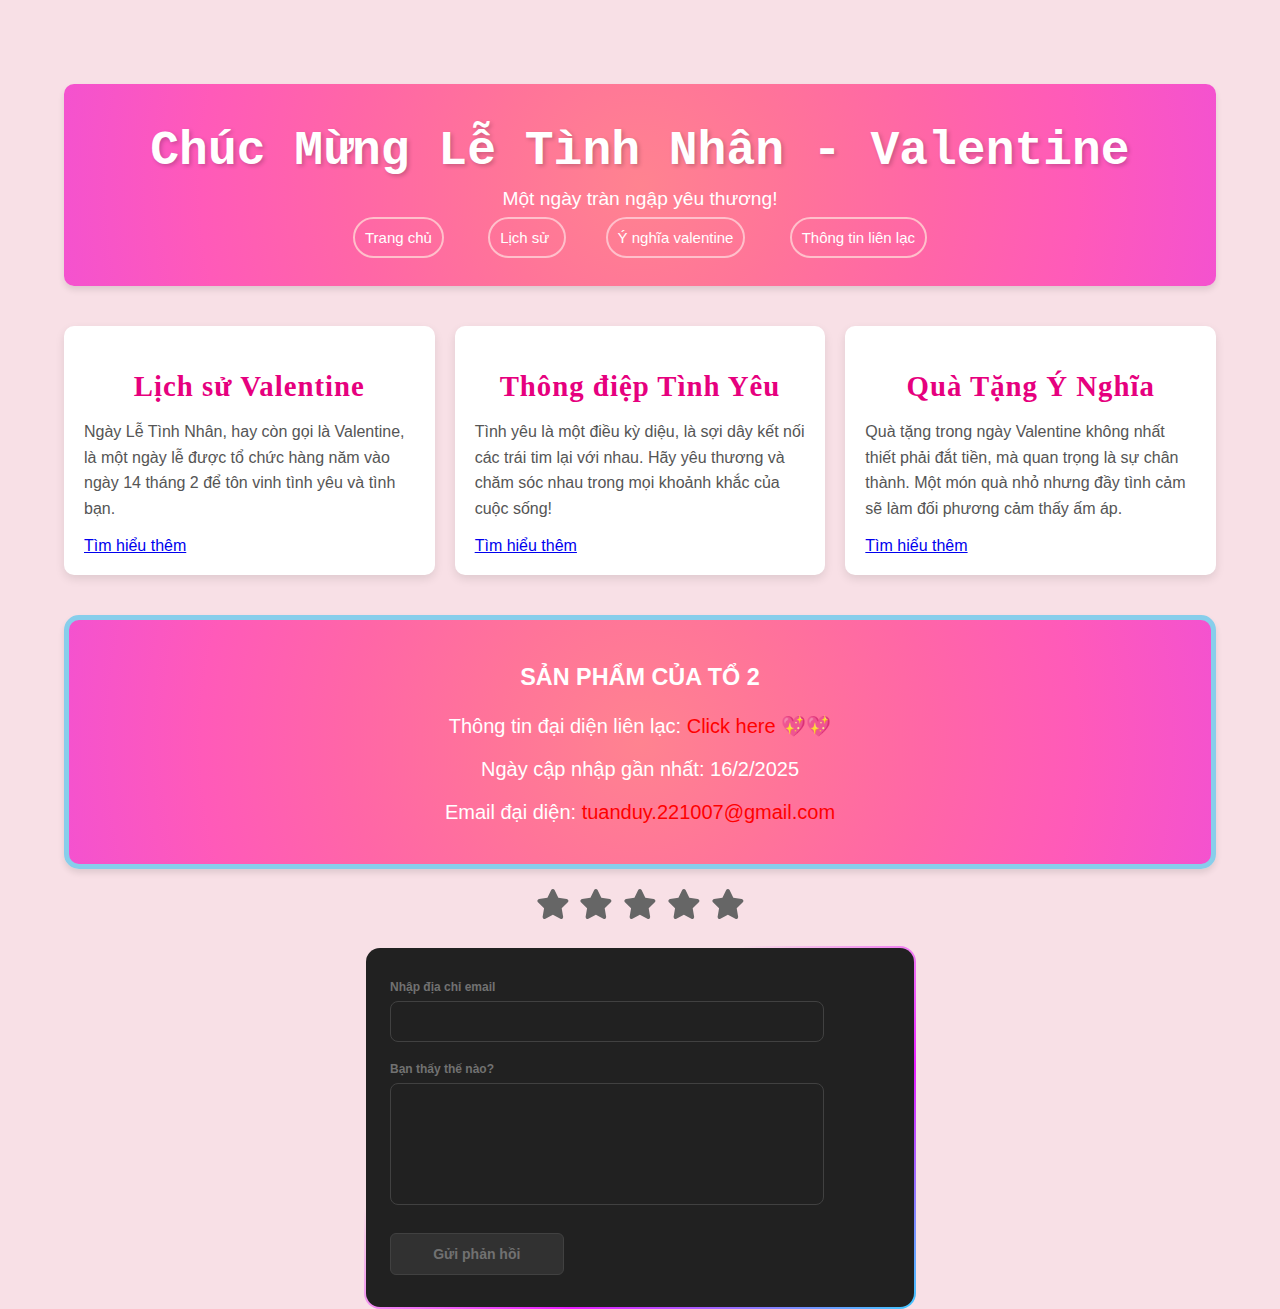
<file: index.html>
<!DOCTYPE html>
<html lang="vi">
<head>
    <meta charset="UTF-8">
    <meta name="viewport" content="width=device-width, initial-scale=1.0">
    <title>Báo Tường Valentine</title>
    <link rel="stylesheet" href="style.css">
</head>
<body>
<div class="spotify">
        <iframe src="https://open.spotify.com/embed/track/3FfUr0xIsriH6Cwcy5un13" width="300" height="80" frameborder="0" allowtransparency="true" allow="encrypted-media"></iframe>
    
</div>
    <div class="container">
        <header>
            <h1 class="header-title">Chúc Mừng Lễ Tình Nhân - Valentine</h1>
            <p class="header-subtitle">Một ngày tràn ngập yêu thương!</p>
            <div class="dieuhuong"> 
                <a href="">Trang chủ</a>
                <a href="./lichsu.html">Lịch sử  </a>
                <a href="./ynghia.html">Ý nghĩa valentine</a>
                <a href="./thongtinlienlac.html">Thông tin liên lạc</a>

            </div>
        </header>
        <section class="content">
            <div class="card">
                <h2>Lịch sử Valentine</h2>
                <p>Ngày Lễ Tình Nhân, hay còn gọi là Valentine, là một ngày lễ được tổ chức hàng năm vào ngày 14 tháng 2 để tôn vinh tình yêu và tình bạn.</p>
                <div class="card1"><a href="./lichsu.html">Tìm hiểu thêm</a></div>
            </div>

            <div class="card">
                <h2>Thông điệp Tình Yêu</h2>
                <p>Tình yêu là một điều kỳ diệu, là sợi dây kết nối các trái tim lại với nhau. Hãy yêu thương và chăm sóc nhau trong mọi khoảnh khắc của cuộc sống!</p>
                <div class="card1"><a href="./thongdiep.html">Tìm hiểu thêm</a></div>
            </div>

            <div class="card">
                <h2>Quà Tặng Ý Nghĩa</h2>
                <p>Quà tặng trong ngày Valentine không nhất thiết phải đắt tiền, mà quan trọng là sự chân thành. Một món quà nhỏ nhưng đầy tình cảm sẽ làm đối phương cảm thấy ấm áp.</p>
                <div class="card1"><a href="./quatang.html">Tìm hiểu thêm</a></div>
            </div>
        </section>
        <footer>
           <div class="cuoi">
                <h3>SẢN PHẨM CỦA TỔ 2</h3>
                <div class="Email">
                <p>Thông tin đại diện liên lạc: <a href="tel:0899455126">Click here 💖💖</a></p>
                </div>
                <p>Ngày cập nhập gần nhất: 16/2/2025</p>
                <p>Email đại diện: <a href="mailto:tuanduy.221007@gmail.com">tuanduy.221007@gmail.com</a></p>

           </div>
        </footer>
    </div>

<div class="radio">
    <input value="1" name="rating" type="radio" id="rating-1" />
    <label title="1 stars" for="rating-1">
      <svg xmlns="http://www.w3.org/2000/svg" height="1em" viewBox="0 0 576 512">
        <path
          d="M316.9 18C311.6 7 300.4 0 288.1 0s-23.4 7-28.8 18L195 150.3 51.4 171.5c-12 1.8-22 10.2-25.7 21.7s-.7 24.2 7.9 32.7L137.8 329 113.2 474.7c-2 12 3 24.2 12.9 31.3s23 8 33.8 2.3l128.3-68.5 128.3 68.5c10.8 5.7 23.9 4.9 33.8-2.3s14.9-19.3 12.9-31.3L438.5 329 542.7 225.9c8.6-8.5 11.7-21.2 7.9-32.7s-13.7-19.9-25.7-21.7L381.2 150.3 316.9 18z"
        ></path>
      </svg>
    </label>
  
    <input value="2" name="rating" type="radio" id="rating-2" />
    <label title="2 stars" for="rating-2">
      <svg xmlns="http://www.w3.org/2000/svg" height="1em" viewBox="0 0 576 512">
        <path
          d="M316.9 18C311.6 7 300.4 0 288.1 0s-23.4 7-28.8 18L195 150.3 51.4 171.5c-12 1.8-22 10.2-25.7 21.7s-.7 24.2 7.9 32.7L137.8 329 113.2 474.7c-2 12 3 24.2 12.9 31.3s23 8 33.8 2.3l128.3-68.5 128.3 68.5c10.8 5.7 23.9 4.9 33.8-2.3s14.9-19.3 12.9-31.3L438.5 329 542.7 225.9c8.6-8.5 11.7-21.2 7.9-32.7s-13.7-19.9-25.7-21.7L381.2 150.3 316.9 18z"
        ></path>
      </svg>
    </label>
  
    <input value="3" name="rating" type="radio" id="rating-3" />
    <label title="3 stars" for="rating-3">
      <svg xmlns="http://www.w3.org/2000/svg" height="1em" viewBox="0 0 576 512">
        <path
          d="M316.9 18C311.6 7 300.4 0 288.1 0s-23.4 7-28.8 18L195 150.3 51.4 171.5c-12 1.8-22 10.2-25.7 21.7s-.7 24.2 7.9 32.7L137.8 329 113.2 474.7c-2 12 3 24.2 12.9 31.3s23 8 33.8 2.3l128.3-68.5 128.3 68.5c10.8 5.7 23.9 4.9 33.8-2.3s14.9-19.3 12.9-31.3L438.5 329 542.7 225.9c8.6-8.5 11.7-21.2 7.9-32.7s-13.7-19.9-25.7-21.7L381.2 150.3 316.9 18z"
        ></path>
      </svg>
    </label>
  
    <input value="4" name="rating" type="radio" id="rating-4" />
    <label title="4 stars" for="rating-4">
      <svg xmlns="http://www.w3.org/2000/svg" height="1em" viewBox="0 0 576 512">
        <path
          d="M316.9 18C311.6 7 300.4 0 288.1 0s-23.4 7-28.8 18L195 150.3 51.4 171.5c-12 1.8-22 10.2-25.7 21.7s-.7 24.2 7.9 32.7L137.8 329 113.2 474.7c-2 12 3 24.2 12.9 31.3s23 8 33.8 2.3l128.3-68.5 128.3 68.5c10.8 5.7 23.9 4.9 33.8-2.3s14.9-19.3 12.9-31.3L438.5 329 542.7 225.9c8.6-8.5 11.7-21.2 7.9-32.7s-13.7-19.9-25.7-21.7L381.2 150.3 316.9 18z"
        ></path>
      </svg>
    </label>
  
    <input value="5" name="rating" type="radio" id="rating-5" />
    <label title="5 star" for="rating-5">
      <svg xmlns="http://www.w3.org/2000/svg" height="1em" viewBox="0 0 576 512">
        <path
          d="M316.9 18C311.6 7 300.4 0 288.1 0s-23.4 7-28.8 18L195 150.3 51.4 171.5c-12 1.8-22 10.2-25.7 21.7s-.7 24.2 7.9 32.7L137.8 329 113.2 474.7c-2 12 3 24.2 12.9 31.3s23 8 33.8 2.3l128.3-68.5 128.3 68.5c10.8 5.7 23.9 4.9 33.8-2.3s14.9-19.3 12.9-31.3L438.5 329 542.7 225.9c8.6-8.5 11.7-21.2 7.9-32.7s-13.7-19.9-25.7-21.7L381.2 150.3 316.9 18z"
        ></path>
      </svg>
    </label>
  </div>
 
<div class="form-container">
    <form class="form">
      <div class="form-group">
        <label for="email"> Nhập địa chỉ email</label>
        <input type="text" id="email" name="email" required="">
      </div>
      <div class="form-group">
        <label for="textarea">Bạn thấy thế nào?</label>
        <textarea name="textarea" id="textarea" rows="10" cols="50" required="">          </textarea>
      </div>
      <button class="form-submit-btn" type="submit">Gửi phản hồi</button>
    </form>
  </div>

</body>
</html>
</file>
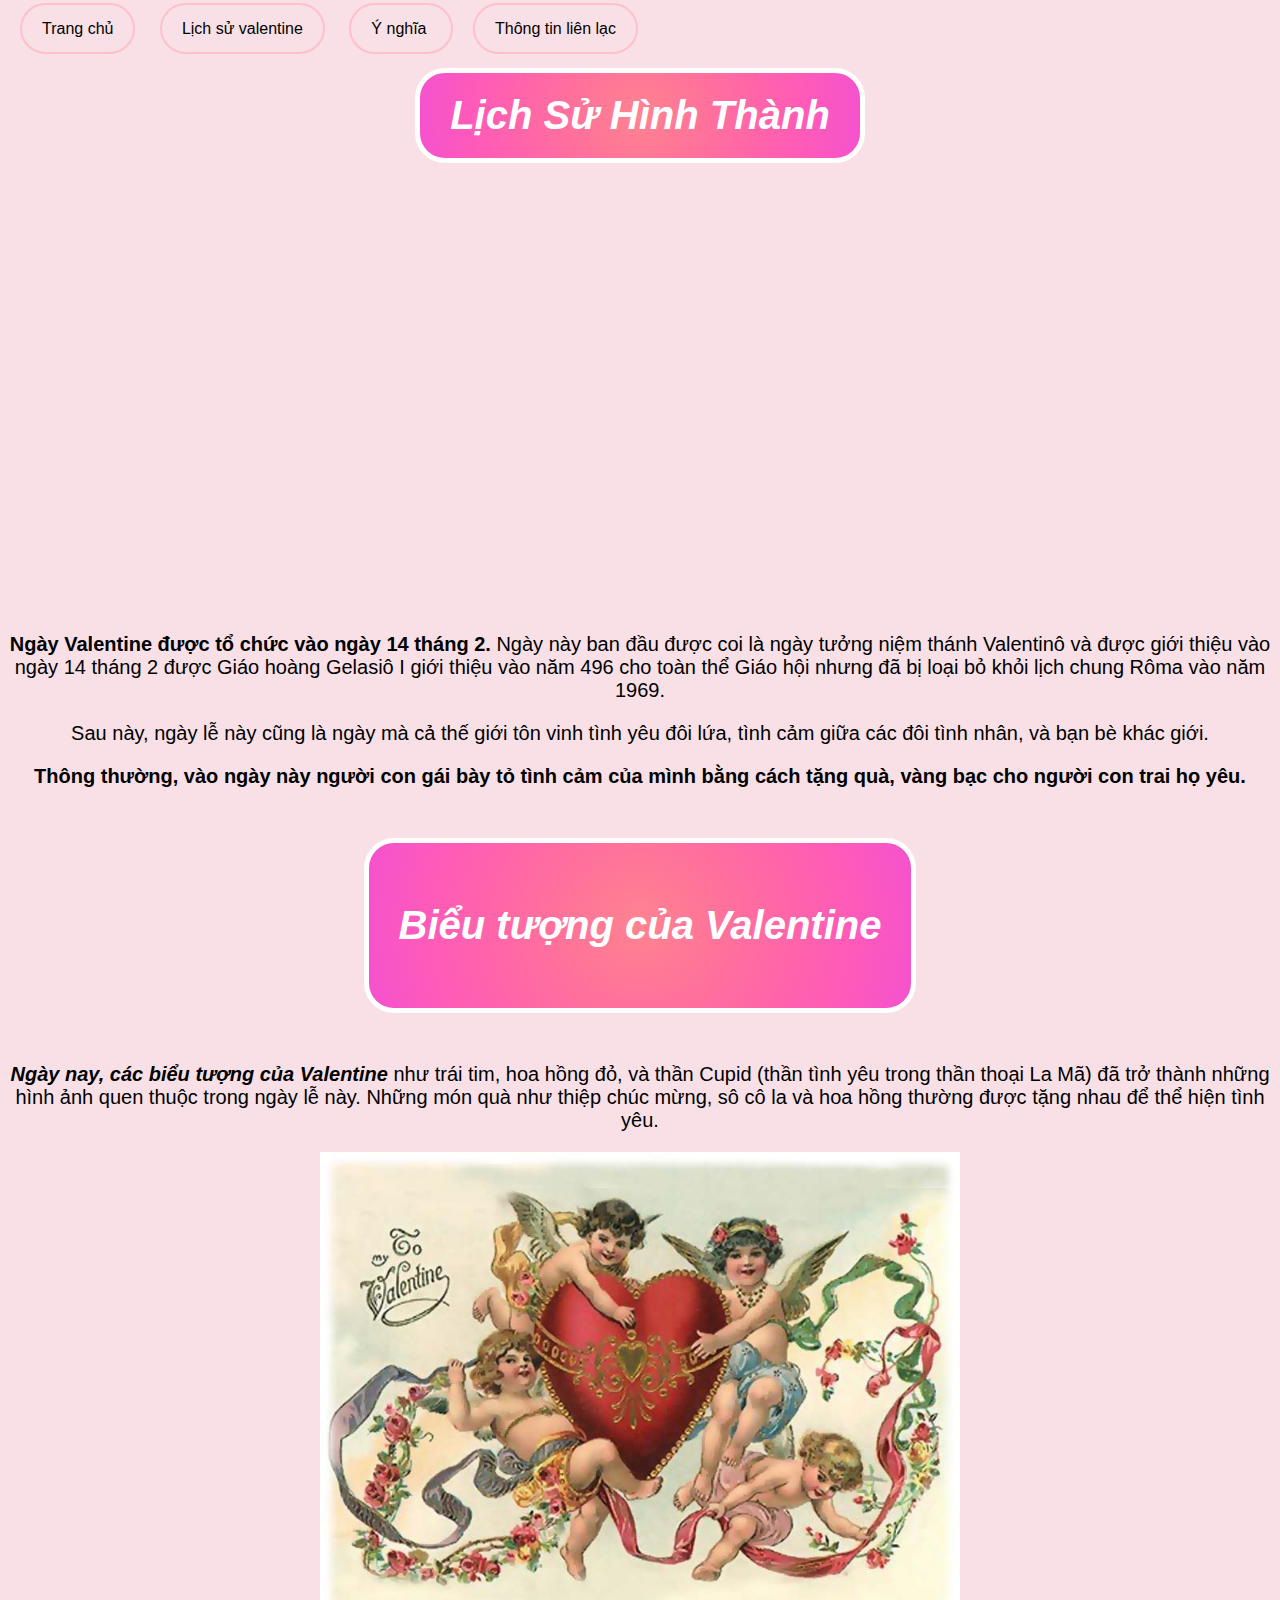
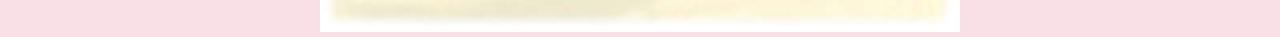
<file: lichsu.html>
<!DOCTYPE html>
<html lang="vi">
<head>
    <link rel="stylesheet" href="style.css">
    <meta charset="UTF-8">
    <meta name="viewport" content="width=device-width, initial-scale=1.0">
    <title>Lịch sử</title>
</head>
<body div class="bodylichsu">

    <div class="dieuhuonglichsu">
        
        <a href="./index.html">Trang chủ</a>
        <a href="">Lịch sử valentine</a>
        <a href="./ynghia.html">Ý nghĩa </a>
        <a href="./thongtinlienlac.html">Thông tin liên lạc</a>
            
               
            
   
    </div>
    
    <div class="contentlichsu">
    <b><em><h1>Lịch Sử Hình Thành</h1></em></b>
    <iframe width="760" height="415" 
    src="https://www.youtube.com/embed/pUEg5ZuOoPc?autoplay=1&mute=1" 
    frameborder="0" allow="autoplay; encrypted-media" 
    allowfullscreen>
</iframe>
  
        <p><b>Ngày Valentine được tổ chức vào ngày 14 tháng 2.</b> Ngày này ban đầu được coi là ngày tưởng niệm thánh Valentinô và được giới thiệu vào ngày 14 tháng 2 được Giáo hoàng Gelasiô I giới thiệu vào năm 496 cho toàn thể Giáo hội nhưng đã bị loại bỏ khỏi lịch chung Rôma vào năm 1969.</p>
        <p>Sau này, ngày lễ này cũng là ngày mà cả thế giới tôn vinh tình yêu đôi lứa, tình cảm giữa các đôi tình nhân, và bạn bè khác giới. </p>
        <b><p>Thông thường, vào ngày này người con gái bày tỏ tình cảm của mình bằng cách tặng quà, vàng bạc cho người con trai họ yêu.</p></b>
        <h1><em><p>Biểu tượng của Valentine</p></em></h1>

        <p><b><em>Ngày nay, các biểu tượng của Valentine</em></b> như trái tim, hoa hồng đỏ, và thần Cupid (thần tình yêu trong thần thoại La Mã) đã trở thành những hình ảnh quen thuộc trong ngày lễ này. Những món quà như thiệp chúc mừng, sô cô la và hoa hồng thường được tặng nhau để thể hiện tình yêu.</p>
        <img div class="anhlichsu" src="./picture/cupid.webp" alt="">
    
    </body>
</html>
</file>
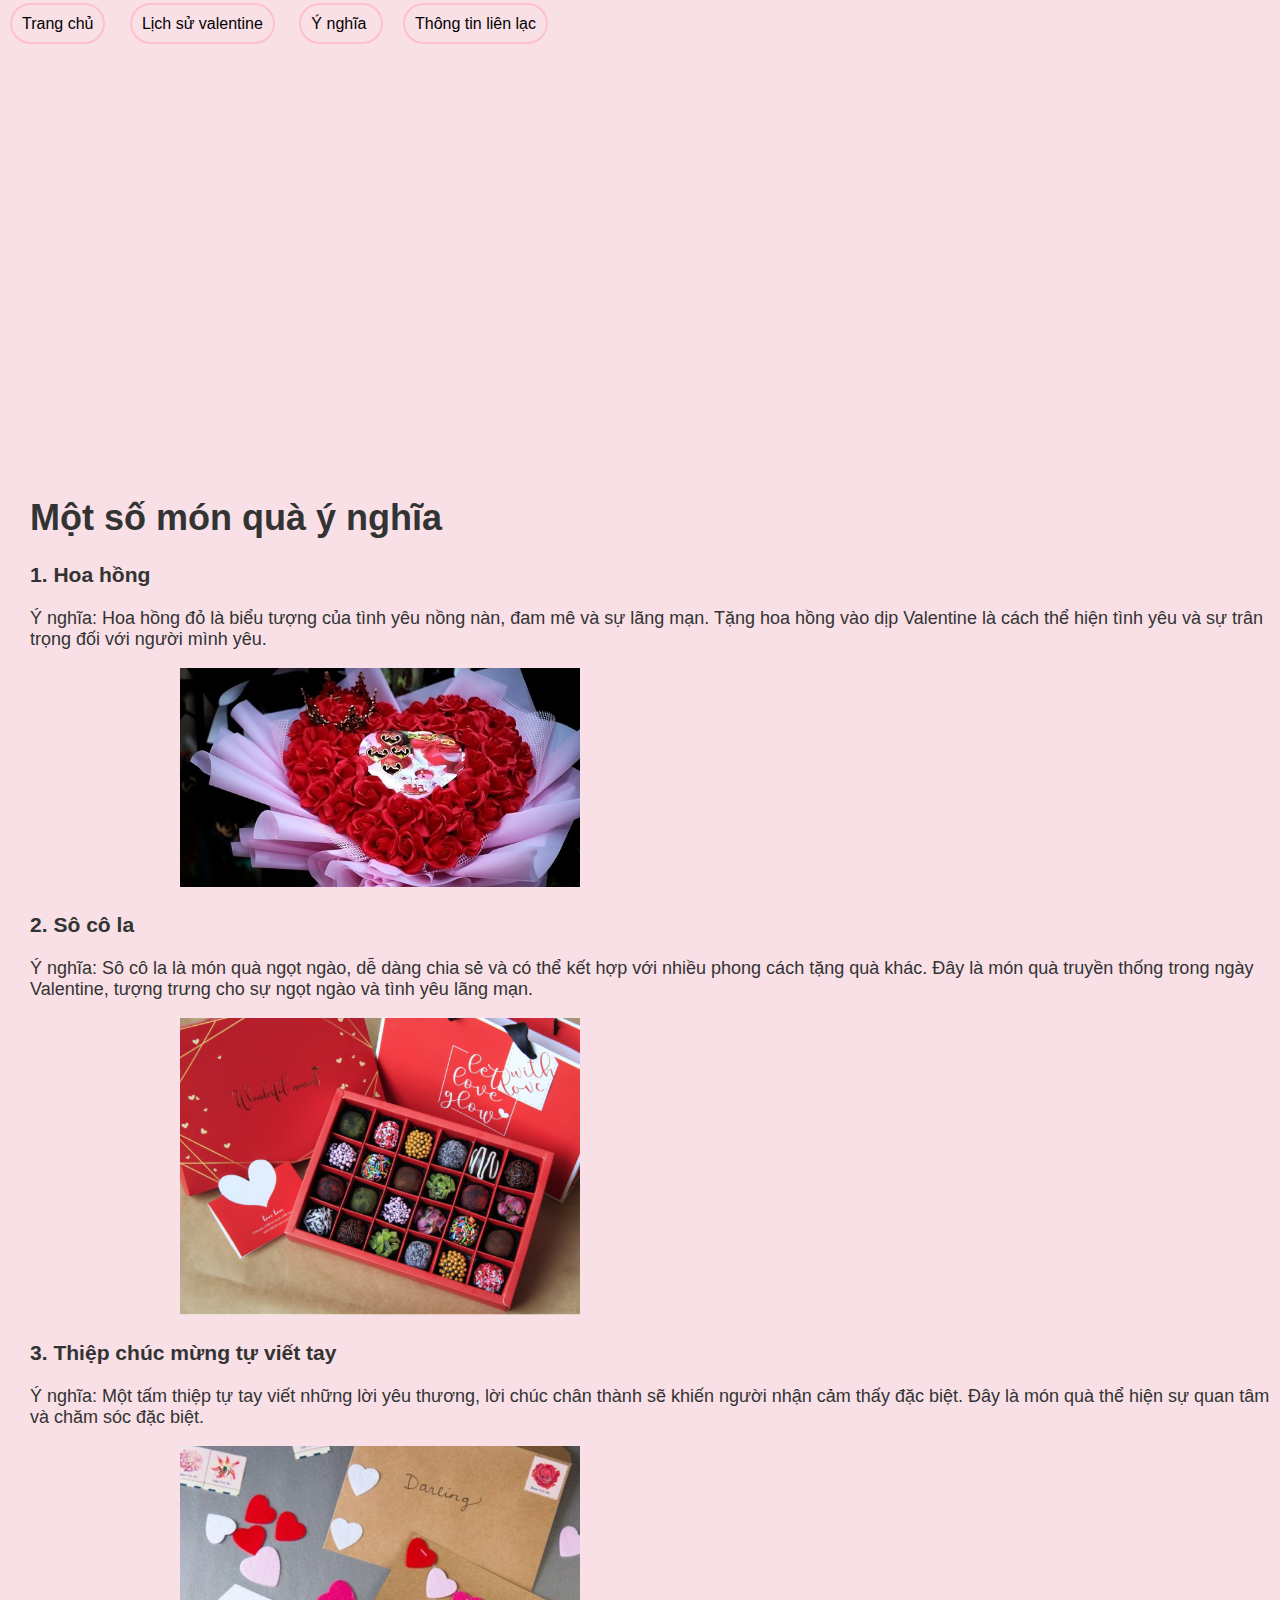
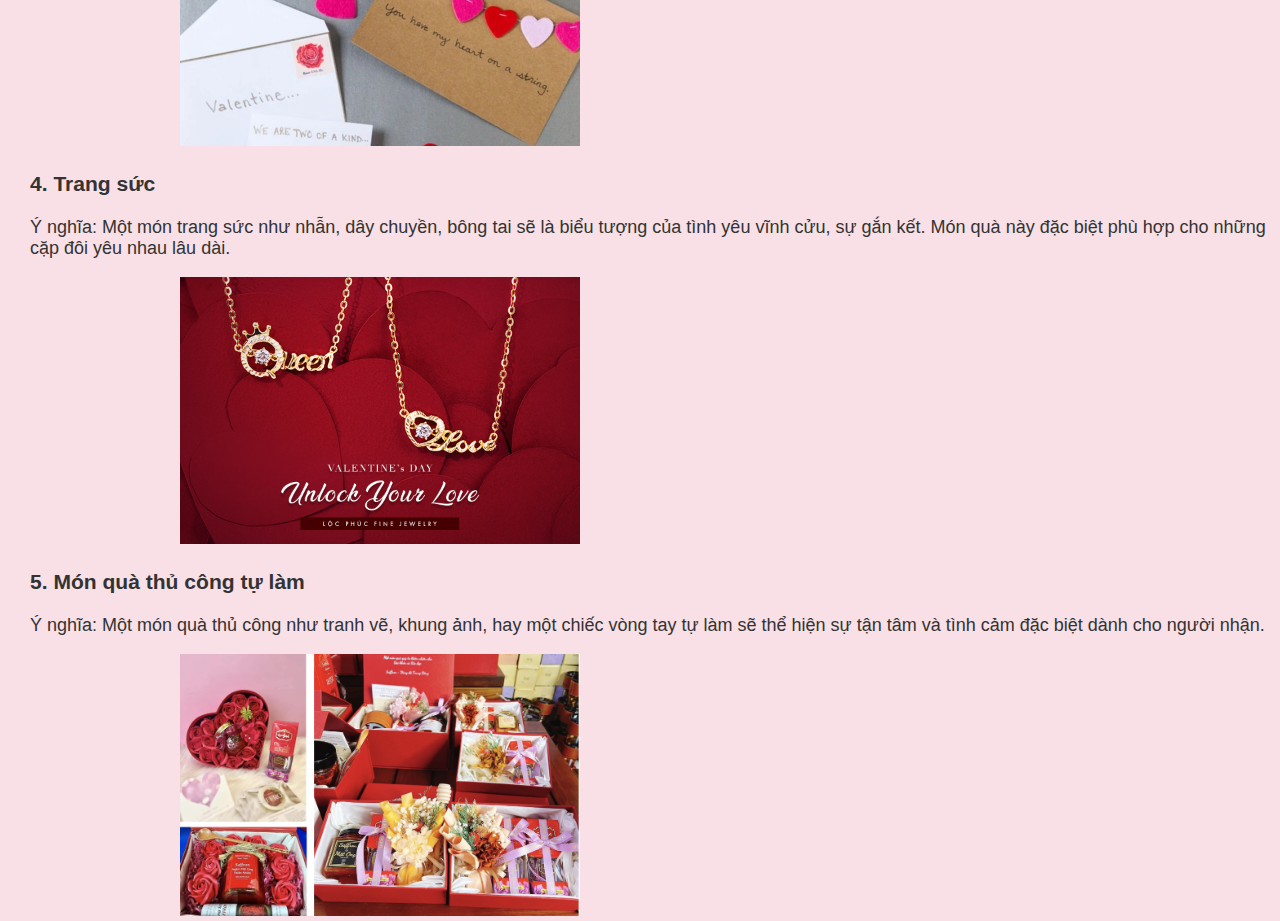
<file: quatang.html>
<!DOCTYPE html>
<html lang="en">
<head>
    <link rel="stylesheet" href="style.css">
    <meta charset="UTF-8">
    <meta name="viewport" content="width=device-width, initial-scale=1.0">
    <title>Quà Tặng Ý Nghĩa</title>
</head>
<body>
    <div class="dieuhuongqua">
        <a href="./index.html">Trang chủ</a>
        <a href="./lichsu.html">Lịch sử valentine</a>
        <a href="./ynghia.html">Ý nghĩa </a>
        <a href="./thongtinlienlac.html">Thông tin liên lạc</a>
    </div>
   <div class="ytb">
        <iframe width="760" height="415" 
        src="https://www.youtube.com/embed/PAC2Bwb8Q0I?autoplay=1&mute=1" 
        frameborder="0" allow="autoplay; encrypted-media" 
        allowfullscreen>
    </iframe>
    
   </div>
    <div class="contentqua">
        <h1>Một số món quà ý nghĩa</h1>
        <h3>1. Hoa hồng</h3>
        <p>Ý nghĩa: Hoa hồng đỏ là biểu tượng của tình yêu nồng nàn, đam mê và sự lãng mạn. Tặng hoa hồng vào dịp Valentine là cách thể hiện tình yêu và sự trân trọng đối với người mình yêu.</p>
        <img src="./picture/hoahong.jpg" alt="">
        <h3>2. Sô cô la</h3>
        <p>Ý nghĩa: Sô cô la là món quà ngọt ngào, dễ dàng chia sẻ và có thể kết hợp với nhiều phong cách tặng quà khác. Đây là món quà truyền thống trong ngày Valentine, tượng trưng cho sự ngọt ngào và tình yêu lãng mạn.</p>
        <img src="./picture/socola.png" alt="">
        <h3>3. Thiệp chúc mừng tự viết tay</h3>
        <p>Ý nghĩa: Một tấm thiệp tự tay viết những lời yêu thương, lời chúc chân thành sẽ khiến người nhận cảm thấy đặc biệt. Đây là món quà thể hiện sự quan tâm và chăm sóc đặc biệt.</p>
        <img src="./picture/thiep-tang-nguoi-yeu-10.webp" alt="">
        <h3>4. Trang sức</h3>
        <p>Ý nghĩa: Một món trang sức như nhẫn, dây chuyền, bông tai sẽ là biểu tượng của tình yêu vĩnh cửu, sự gắn kết. Món quà này đặc biệt phù hợp cho những cặp đôi yêu nhau lâu dài.</p>
        <img src="./picture/trangsuc.jpg" alt="">
        <h3>5. Món quà thủ công tự làm</h3>
        <p>Ý nghĩa: Một món quà thủ công như tranh vẽ, khung ảnh, hay một chiếc vòng tay tự làm sẽ thể hiện sự tận tâm và tình cảm đặc biệt dành cho người nhận.</p>
        <img src="./picture/handmake.jpg" alt="">
    </div>
</body>
</html>
</file>
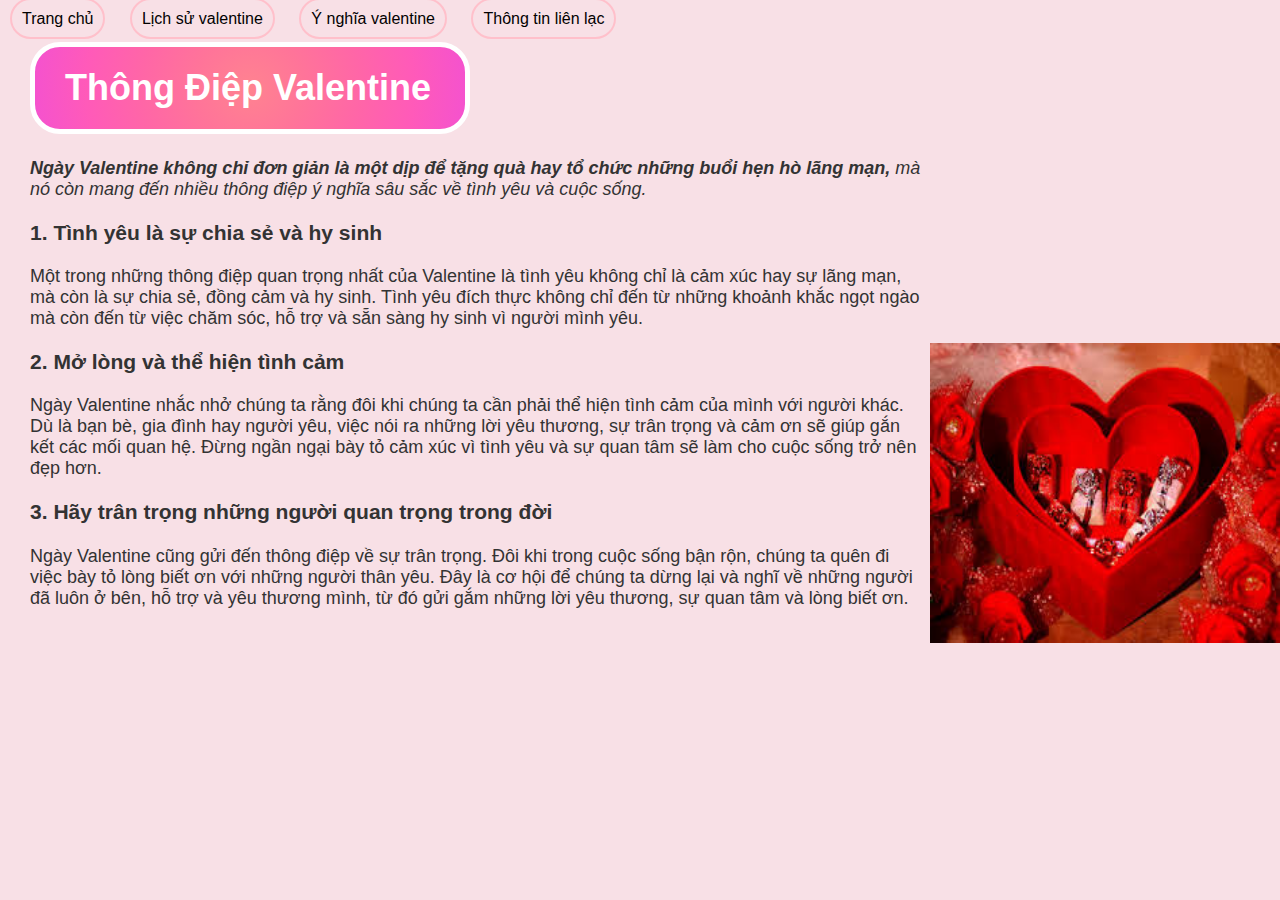
<file: thongdiep.html>
<!DOCTYPE html>
<html lang="vi">
<head>
    <link rel="stylesheet" href="style.css">
    <meta charset="UTF-8">
    <meta name="viewport" content="width=device-width, initial-scale=1.0">
    <title>Thông Điệp Valentine</title>
</head>
<body>
    <div class="dieuhuongthongdiep"> 
        <a href="./index.html">Trang chủ</a>
        <a href="./lichsu.html">Lịch sử valentine</a>
        <a href="./ynghia.html">Ý nghĩa valentine</a>
        <a href="./thongtinlienlac.html">Thông tin liên lạc</a>
    </div>
    <div class="contentthongdiep">
        <h1>Thông Điệp Valentine</h1>
        <em><p><b>Ngày Valentine không chỉ đơn giản là một dịp để tặng quà hay tổ chức những buổi hẹn hò lãng mạn,</b> mà nó còn mang đến nhiều thông điệp ý nghĩa sâu sắc về tình yêu và cuộc sống. </p></em>
        <h3>1. Tình yêu là sự chia sẻ và hy sinh</h3>
        <p>Một trong những thông điệp quan trọng nhất của Valentine là tình yêu không chỉ là cảm xúc hay sự lãng mạn, mà còn là sự chia sẻ, đồng cảm và hy sinh. Tình yêu đích thực không chỉ đến từ những khoảnh khắc ngọt ngào mà còn đến từ việc chăm sóc, hỗ trợ và sẵn sàng hy sinh vì người mình yêu.</p>
        <h3>2. Mở lòng và thể hiện tình cảm</h3>
        <p>Ngày Valentine nhắc nhở chúng ta rằng đôi khi chúng ta cần phải thể hiện tình cảm của mình với người khác. Dù là bạn bè, gia đình hay người yêu, việc nói ra những lời yêu thương, sự trân trọng và cảm ơn sẽ giúp gắn kết các mối quan hệ. Đừng ngần ngại bày tỏ cảm xúc vì tình yêu và sự quan tâm sẽ làm cho cuộc sống trở nên đẹp hơn.</p>
        <h3>3. Hãy trân trọng những người quan trọng trong đời</h3>
        <p>Ngày Valentine cũng gửi đến thông điệp về sự trân trọng. Đôi khi trong cuộc sống bận rộn, chúng ta quên đi việc bày tỏ lòng biết ơn với những người thân yêu. Đây là cơ hội để chúng ta dừng lại và nghĩ về những người đã luôn ở bên, hỗ trợ và yêu thương mình, từ đó gửi gắm những lời yêu thương, sự quan tâm và lòng biết ơn.</p>
        <img src="./picture/vlt.jpg" alt="">
    </div>
</body>
</html>
</file>
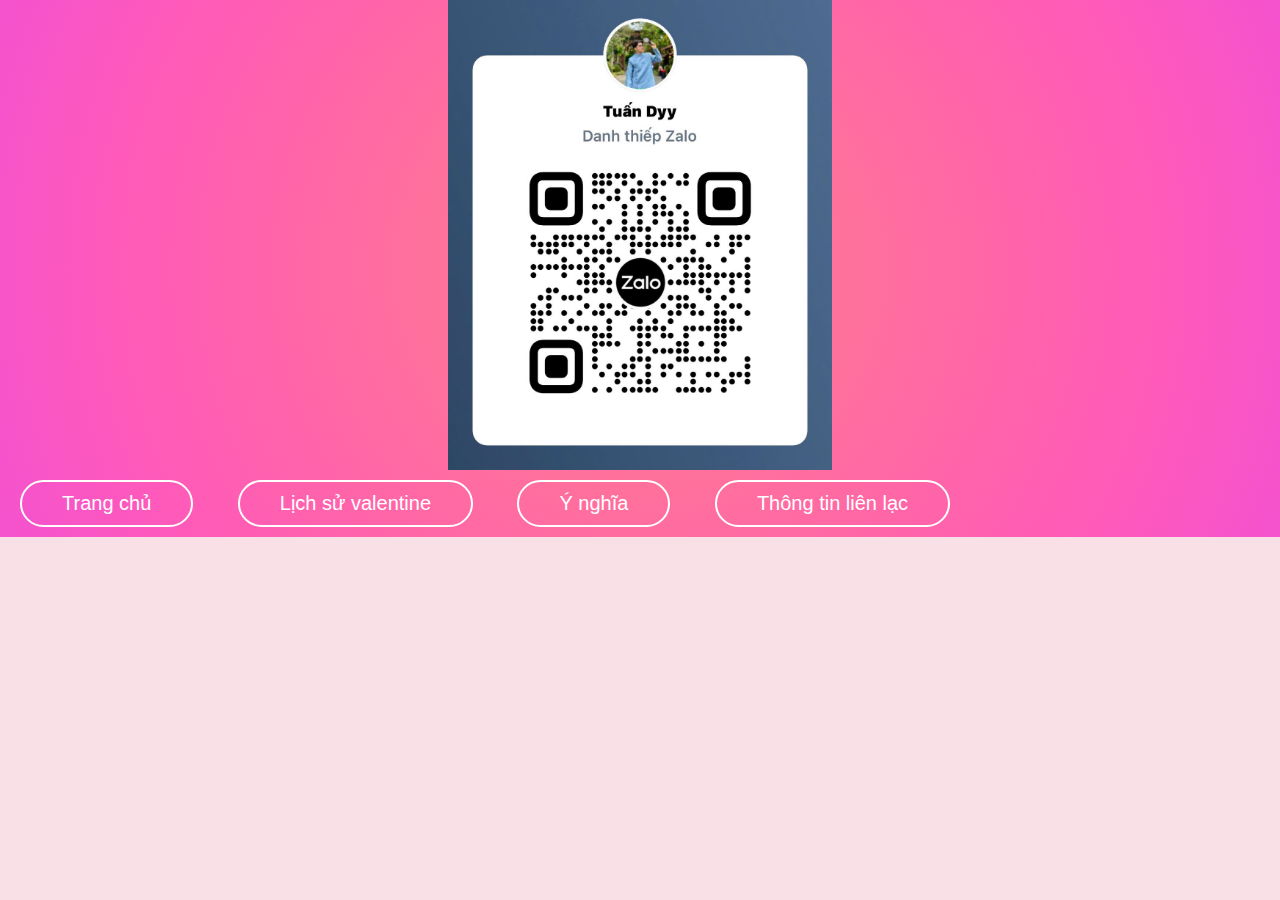
<file: thongtinlienlac.html>
<!DOCTYPE html>
<html lang="en">
<head>
    <link rel="stylesheet" href="style.css">
    <meta charset="UTF-8">
    <meta name="viewport" content="width=device-width, initial-scale=1.0">
    <title>Thông tin liên lạc</title>
</head> 
<body div class="bodyttll">
        <div class="qrzl">
            <img div class="zalo" src="./picture/qrzalo.jpg" alt="ảnh">
        </div>
    <div class="ttll">
        <a href="./index.html">Trang chủ</a>
        <a href="./lichsu.html">Lịch sử valentine</a>
        <a href="./ynghia.html">Ý nghĩa</a>
        <a href="./thongtinlienlac.html">Thông tin liên lạc</a>
       
    </div>
</body>
</html>
</file>
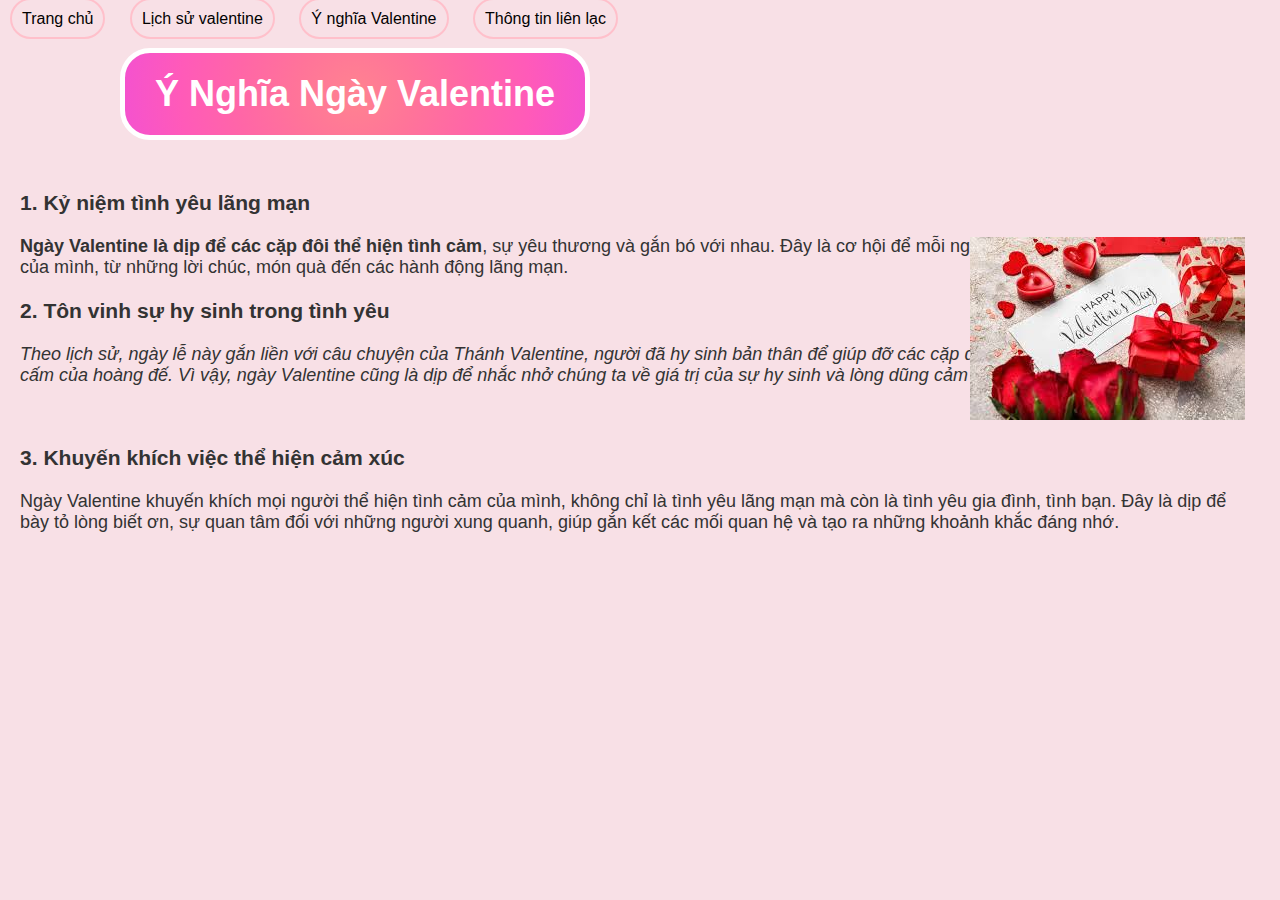
<file: ynghia.html>
<!DOCTYPE html>
<html lang="vi">
<head>
    <link rel="stylesheet" href="style.css">
    <meta charset="UTF-8">
    <meta name="viewport" content="width=device-width, initial-scale=1.0">
    <title>Ý nghĩa valentine</title>
</head>
<body class="bodyynghia">
    <div class="dieuhuongynghia">
        <a href="./index.html">Trang chủ</a>
        <a href="./lichsu.html">Lịch sử valentine</a>
        <a href="">Ý nghĩa Valentine</a>
        <a href="./thongtinlienlac.html">Thông tin liên lạc</a>
    </div>
    <div class="noidungynghia">
        <h1>Ý Nghĩa Ngày Valentine</h1>
        <h3>1. Kỷ niệm tình yêu lãng mạn</h3>
        <p><b>Ngày Valentine là dịp để các cặp đôi thể hiện tình cảm</b>, sự yêu thương và gắn bó với nhau. Đây là cơ hội để mỗi người bày tỏ tình yêu đối với nửa kia của mình, từ những lời chúc, món quà đến các hành động lãng mạn.</p>
        <h3>2. Tôn vinh sự hy sinh trong tình yêu</h3>
        <p><em>Theo lịch sử, ngày lễ này gắn liền với câu chuyện của Thánh Valentine, người đã hy sinh bản thân để giúp đỡ các cặp đôi yêu nhau kết hôn bất chấp lệnh cấm của hoàng đế. Vì vậy, ngày Valentine cũng là dịp để nhắc nhở chúng ta về giá trị của sự hy sinh và lòng dũng cảm trong tình yêu.</em></p>
        <img src="./picture/tải xuống.jpg" alt="">
        <h3>3. Khuyến khích việc thể hiện cảm xúc</h3>
        <p>Ngày Valentine khuyến khích mọi người thể hiện tình cảm của mình, không chỉ là tình yêu lãng mạn mà còn là tình yêu gia đình, tình bạn. Đây là dịp để bày tỏ lòng biết ơn, sự quan tâm đối với những người xung quanh, giúp gắn kết các mối quan hệ và tạo ra những khoảnh khắc đáng nhớ.</p>
    
    </div>
</body>
</html>
</file>
<file: style.css>
body {
    font-family: 'Arial', sans-serif;
    margin: 0;
    padding: 0;
    background: #f8e0e6;
    color: #333;
    box-sizing: border-box; /* Thiết lập box-sizing để tính toán chính xác hơn */
}

/* Container chính */
.container {
    width: 90%;
    margin: 0 auto;
    max-width: 1200px;
}

/* Header */
header {
    background-image: radial-gradient(circle, #ff8390, #ff7499, #ff66a7, #ff5ab9, #f452cf);
    text-align: center;
    padding: 40px 20px;
    border-radius: 10px;
    box-shadow: 0 4px 6px rgba(0, 0, 0, 0.1);
    margin-bottom: 40px;
}

.header-title {
    font-size: 3em;
    color: white;
    margin: 0;
    font-family: 'Courier New', Courier, monospace;
    text-shadow: 2px 2px 4px rgba(0, 0, 0, 0.2);
}

.header-subtitle {
    font-size: 1.2em;
    color: white;
    margin-top: 10px;
}

a .card1{
    text-decoration: none;
}
.content {
    display: grid;
    grid-template-columns: repeat(auto-fill, minmax(280px, 1fr));
    gap: 20px;
    margin-bottom: 40px;
}

/* Thẻ bài */
.card {
    background: white;
    border-radius: 10px;
    box-shadow: 0 4px 10px rgba(0, 0, 0, 0.1);
    padding: 20px;
    transition: transform 0.3s ease, box-shadow 0.3s ease;
}

.card:hover {
    transform: scale(1.2);
    box-shadow: 0 8px 15px rgba(0, 0, 0, 0.2);
}

.card h2 {
    font-size: 1.8em;
    color: #e6007e;
    margin-bottom: 15px;
    text-align: center;
    font-family: 'Georgia', serif;
    letter-spacing: 1px;
}

.card p {
    font-size: 1em;
    line-height: 1.6;
    color: #555;
}

.dieuhuong {
    font-size: 15px;
    margin-top: 15px;
}

.dieuhuong a {
    text-decoration: none;
    color: white;
    margin:0px 20px;
    border-radius: 50px;
    border: pink solid 2px;
    padding: 10px;
    background-repeat: no-repeat;
    background-size: 0% 100%;
    background-position-x: leftleft;
    transition: background-size 500ms;
    background-image: linear-gradient(to right, #f30104, #ca0048, #891f5d, #482b4d, #222222);}
.dieuhuong a:hover {
    background-size: 100% 100%;
    background-position-x: right;
}

.cuoi {
    display: inline-block;
    font-size: 20px;
    color: white;
    text-decoration: none;
}

footer:hover{
    /* content:""; */
    border-radius: 15px;
    border: 8px solid white;
}
footer {
    background-image: radial-gradient(circle, #ff8390, #ff7499, #ff66a7, #ff5ab9, #f452cf);
    border-radius: 15px;
    box-shadow: 0 4px 6px rgba(0, 0, 0, 0.1); 
    text-align: center;
    border: skyblue solid 5px;
    padding: 20px;
}

footer a {
    text-decoration: none;
    color: red;
}

/* CSS bên thông tin liên lạc */
.zalo {
    max-width: 30%;  
    max-height: 80%;
    height: auto;   
}

.qrzl {
    display: flex;
    justify-content: center;
    align-items: center;
    height: 80%; 
    margin: 0;
    border-radius: 50px;
}

.ttll a {
    text-decoration: none;
    text-align: center;
    color: white;
    display: inline-block;
    font-size: 20px;
    padding: 10px 40px;
    border: white solid 2px;
    border-radius: 50px;
    max-height: 100rem;
    margin: 10px 20px;
    background-repeat: no-repeat;
    background-size: 0% 100%;
    background-position-x: left;
    transition: background-size 500ms;
    background-image: linear-gradient(to right, #f30104, #ca0048, #891f5d, #482b4d, #222222);
}

.ttll a:hover {
    /* transform: scale(1.05);
    box-shadow: 0 8px 15px rgba(0, 0, 0, 0.2); */
    background-size: 100% 100%;
    background-position-x: right;
}

.bodyttll {
    background-image: radial-gradient(circle, #ff8390, #ff7499, #ff66a7, #ff5ab9, #f452cf);
}
/* noi dung ben lich su */

.bodylichsu {
    background: #f8e0e6;
}
html{
    background: #f8e0e6;
}
.anhlichsu{
    max-width: 50%;
    max-height: 100%;
    display: inline-block;
}
.contentlichsu h1{
    border: white solid 5px;
    text-align: center ;
    display: inline-block;
    padding: 20px 30px;
    margin: 30px 350px;
    border-top-left-radius: 30px ;
    border-bottom-right-radius: 30px
}
.contentlichsu{
    display: inline-block;
    color: rgb(0, 0, 0);
    text-align: center;
    font-size: 20px;
}
.dieuhuonglichsu{
    position:relative;
    top: 10px;
    padding: 10px;
    
    
}
.contentlichsu h1{
    border-bottom-left-radius:30px ;
    color: white;
    border-top-right-radius:30px ;
    background-image: radial-gradient(circle, #ff8390, #ff7499, #ff66a7, #ff5ab9, #f452cf);
}

.dieuhuonglichsu a {

    text-decoration: none;
    color: rgb(0, 0, 0);
    border-radius: 50px;
    border: pink solid 2px;
    padding: 15px 20px;
    margin: 10px 10px;
    background-repeat: no-repeat;
    background-size: 0% 100%;
    background-position-x: left;
    transition: background-size 500ms;
    background-image: linear-gradient(to right, #f30104, #ca0048, #891f5d, #482b4d, #222222);
    
}
.dieuhuonglichsu a:hover {
    background-size: 100% 100%;
    background-position-x: right;
}


/* noi dung y nghia */
.dieuhuongynghia a{
    position:relative;
    top: 10px;
    padding: 10px;
    text-decoration: none;
    color: rgb(2, 1, 1);
    margin-right: 50px;
    border-radius: 50px;
    border: pink solid 2px;
    padding: 10px 10px;
    margin: -100px 10px;
    background-repeat: no-repeat;
    background-size: 0% 100%;
    background-position-x: leftleft;
    transition: background-size 500ms;
    background-image: linear-gradient(to right, #f30104, #ca0048, #891f5d, #482b4d, #222222);
}
.dieuhuongynghia a:hover {
    background-size: 100% 100%;
    background-position-x: right;
}
.bodyynghia{
    background: #f8e0e6;
    /* background-image: radial-gradient(circle, #ff8390, #ff7499, #ff66a7, #ff5ab9, #f452cf); */
}
.noidungynghia h1{
    border: white solid 5px;
    text-align: center ;
    display: inline-block;
    padding: 20px 30px;
    margin: 30px 100px;
    border-top-left-radius: 30px ;
    border-bottom-right-radius: 30px ;
}
.noidungynghia{
    margin: 0px 20px;
    max-width: 160vh;
    font-size: 18px;
}
.noidungynghia h1{
    display:inline-block ;
    border: white solid 5px;
    border-bottom-left-radius:30px ;
    color: white;
    padding: 20px 30px;
    border-radius:30px ;
    background-image: radial-gradient(circle, #ff8390, #ff7499, #ff66a7, #ff5ab9, #f452cf);
}
.noidungynghia img{
    margin-top: -1000px ;
    margin-left: 950px;
    max-width: 100%;
    min-height: 100%;
}

/* nội dung thông điệp */
.dieuhuongthongdiep a{
    position:relative;
    top: 10px;
    padding: 10px;
    
    text-decoration: none;
    color: rgb(2, 1, 1);
    margin-right: 50px;
    border-radius: 50px;
    border: pink solid 2px;
    padding: 10px 10px;
    margin: -100px 10px;
    background-repeat: no-repeat;
    background-size: 0% 100%;
    background-position-x: leftleft;
    transition: background-size 500ms;
    background-image: linear-gradient(to right, #f30104, #ca0048, #891f5d, #482b4d, #222222);
}
.dieuhuongthongdiep a:hover {
    background-size: 100% 100%;
    background-position-x: right;
}
.bodythongdiep{
    background-image: radial-gradient(circle, #ff8390, #ff7499, #ff66a7, #ff5ab9, #f452cf);
}
.contentthongdiep{
    margin: 0px 30px;
    max-width: 70%;
    font-size: 18px;
}

.contentthongdiep img{
    margin-top:-900px ;
    margin-left: 900px;
    width: 350px;
    height: 300px;
}
.contentthongdiep h1{
    width: 370px;
    border: white solid 5px;
    border-bottom-left-radius:30px ;
    color: white;
    padding: 20px 30px;
    border-radius:30px ;
    background-image: radial-gradient(circle, #ff8390, #ff7499, #ff66a7, #ff5ab9, #f452cf);
}

/* nội dung quà */
.dieuhuongqua a{
    text-decoration: none;
    position:relative;
    top: 15px;
    padding: 10px;
    color: rgb(2, 1, 1);
    margin-right: 50px;
    border-radius: 50px;
    border: pink solid 2px;
    
    margin: -100px 10px;
    background-repeat: no-repeat;
    background-size: 0% 100%;
    background-position-x: leftleft;
    transition: background-size 500ms;
    background-image: linear-gradient(to right, #f30104, #ca0048, #891f5d, #482b4d, #222222);
}
.dieuhuongqua a:hover {
    background-size: 100% 100%;
    background-position-x: right;
}
.contentqua img{
    width: 400px;
    margin-left: 150px;
}
.contentqua{
    font-size: 18px;
    margin-left: 30px;
}
.spotify{
    text-align: center;
}
.ytb{
    margin: 30px 80px;
}
a .cuoi{
    text-decoration: none;
}


/* Container chính */
.container1 {
    .container1 {
        display: flex;
        justify-content: center;
        align-items: center;
        flex-direction: column; 
        width: 90%; 
        max-width: 700px;
        height: auto; 
        padding: 20px;
        margin: 20px auto; 
        background-color: rgb(255, 255, 255);
        border-radius: 10px;
        box-shadow: 0 4px 8px rgba(0, 0, 0, 0.1);
        backdrop-filter: blur(10px);
    }
}

/* Tiêu đề và phần mô tả */
.feedback {
    text-align: center;
}

.feedback h2 {
    font-size: 24px; 
    margin-bottom: 10px;
    color: #333;
}

.feedback p {
    font-size: 14px; 
    margin-bottom: 20px;
    color: #555;
}

/* Xếp hạng sao */
.rating {
    display: flex;
    flex-direction: row-reverse; 
    justify-content: center;
    margin-bottom: 15px;
    direction: rtl; 
}

.rating input {
    display: none;
}

.rating label {
    font-size: 30px;
    color: #ccc;
    cursor: pointer;
    margin: 0 5px;
    transition: color 0.3s;
}


.rating input:checked ~ label,
.rating label:hover,
.rating label:hover ~ label {
    color: #ffcc00;
}


/* Nhận xét */
.review {
    margin-bottom: 15px;
}

.review textarea {
    width: 100%;
    padding: 8px; 
    border: 1px solid #ddd;
    border-radius: 5px;
    font-size: 14px; 
    resize: vertical;
}

/* Nút gửi đánh giá */
.submit-btn {
    background-color: #ffcc00;
    border: none;
    padding: 8px 16px; 
    font-size: 16px; 
    color: #fff;
    border-radius: 5px;
    cursor: pointer;
    transition: background-color 0.3s ease;
}

.submit-btn:hover {
    background-color: #e5b900;
}

.radio {
    padding: 20px;
    display: flex;
    justify-content: center;
    gap: 10px;
  }
  
  .radio > input {
    position: absolute;
    appearance: none;
  }
  
  .radio > label {
    cursor: pointer;
    font-size: 30px;
    position: relative;
    display: inline-block;
    transition: transform 0.3s ease;
  }
  
  .radio > label > svg {
    fill: #666;
    transition: fill 0.3s ease;
  }
  
  .radio > label::before,
  .radio > label::after {
    content: "";
    position: absolute;
    width: 6px;
    height: 6px;
    background-color: #ff9e0b;
    border-radius: 50%;
    opacity: 0;
    transform: scale(0);
    transition:
      transform 0.4s ease,
      opacity 0.4s ease;
    animation: particle-explosion 1s ease-out;
  }
  
  .radio > label::before {
    top: -15px;
    left: 50%;
    transform: translateX(-50%) scale(0);
  }
  
  .radio > label::after {
    bottom: -15px;
    left: 50%;
    transform: translateX(-50%) scale(0);
  }
  
  .radio > label:hover::before,
  .radio > label:hover::after {
    opacity: 1;
    transform: translateX(-50%) scale(1.5);
  }
  
  .radio > label:hover {
    transform: scale(1.2);
    animation: pulse 0.6s infinite alternate;
  }

  .radio > label:hover > svg {
    fill: #ff9e0b;
    filter: drop-shadow(0 0 15px rgba(255, 158, 11, 0.9));
    animation: shimmer 1s ease infinite alternate;
  }
  
  .radio > input:checked + label > svg {
    fill: #ff9e0b;
    filter: drop-shadow(0 0 15px rgba(255, 158, 11, 0.9));
    animation: pulse 0.8s infinite alternate;
  }
  
  .radio > input:checked + label ~ label > svg,
  .radio > input:checked + label > svg {
    fill: #ff9e0b; 
  }
  
  @keyframes pulse {
    0% {
      transform: scale(1);
    }
    100% {
      transform: scale(1.1);
    }
  }
  
  @keyframes particle-explosion {
    0% {
      opacity: 0;
      transform: scale(0.5);
    }
    50% {
      opacity: 1;
      transform: scale(1.2);
    }
    100% {
      opacity: 0;
      transform: scale(0.5);
    }
  }
  
  @keyframes shimmer {
    0% {
      filter: drop-shadow(0 0 10px rgba(255, 158, 11, 0.5));
    }
    100% {
      filter: drop-shadow(0 0 20px rgba(255, 158, 11, 1));
    }
  }
  
  .radio > input:checked + label:hover,
  .radio > input:checked + label:hover ~ label {
    fill: #e58e09;
  }
  
  .radio > label:hover,
  .radio > label:hover ~ label {
    fill: #ff9e0b;
  }
  
  .radio input:checked ~ label svg {
    fill: #ffa723;
  }

.form-container {
    width: 500px;
    background: linear-gradient(#212121, #212121) padding-box,
                linear-gradient(145deg, transparent 35%,#e81cff, #40c9ff) border-box;
    border: 2px solid transparent;
    padding: 32px 24px;
    font-size: 14px;
    font-family: inherit;
    color: white;
    display: flex;
    border-radius: 16px;
    margin: 0 auto;
  }
  
  .form-container button:active {
    scale: 0.95;
  }
  
  .form-container .form {
    display: flex;
    flex-direction: column;
    gap: 20px;
  }
  
  .form-container .form-group {
    display: flex;
    flex-direction: column;
    gap: 2px;
  }
  
  .form-container .form-group label {
    display: block;
    margin-bottom: 5px;
    color: #717171;
    font-weight: 600;
    font-size: 12px;
  }
  
  .form-container .form-group input {
    width: 100%;
    padding: 12px 16px;
    border-radius: 8px;
    color: #fff;
    font-family: inherit;
    background-color: transparent;
    border: 1px solid #414141;
  }
  
  .form-container .form-group textarea {
    width: 100%;
    padding: 12px 16px;
    border-radius: 8px;
    resize: none;
    color: #fff;
    height: 96px;
    border: 1px solid #414141;
    background-color: transparent;
    font-family: inherit;
  }
  
  .form-container .form-group input::placeholder {
    opacity: 0.5;
  }
  
  .form-container .form-group input:focus {
    outline: none;
    border-color: #e81cff;
  }
  
  .form-container .form-group textarea:focus {
    outline: none;
    border-color: #e81cff;
  }
  
  .form-container .form-submit-btn {
    display: flex;
    align-items: flex-start;
    justify-content: center;
    align-self: flex-start;
    font-family: inherit;
    color: #717171;
    font-weight: 600;
    width: 40%;
    background: #313131;
    border: 1px solid #414141;
    padding: 12px 16px;
    font-size: inherit;
    gap: 8px;
    margin-top: 8px;
    cursor: pointer;
    border-radius: 6px;
  }
  
  .form-container .form-submit-btn:hover {
    background-color: #fff;
    border-color: #fff;
  }
#email, #textarea{
    width: 400px;
}
</file>
